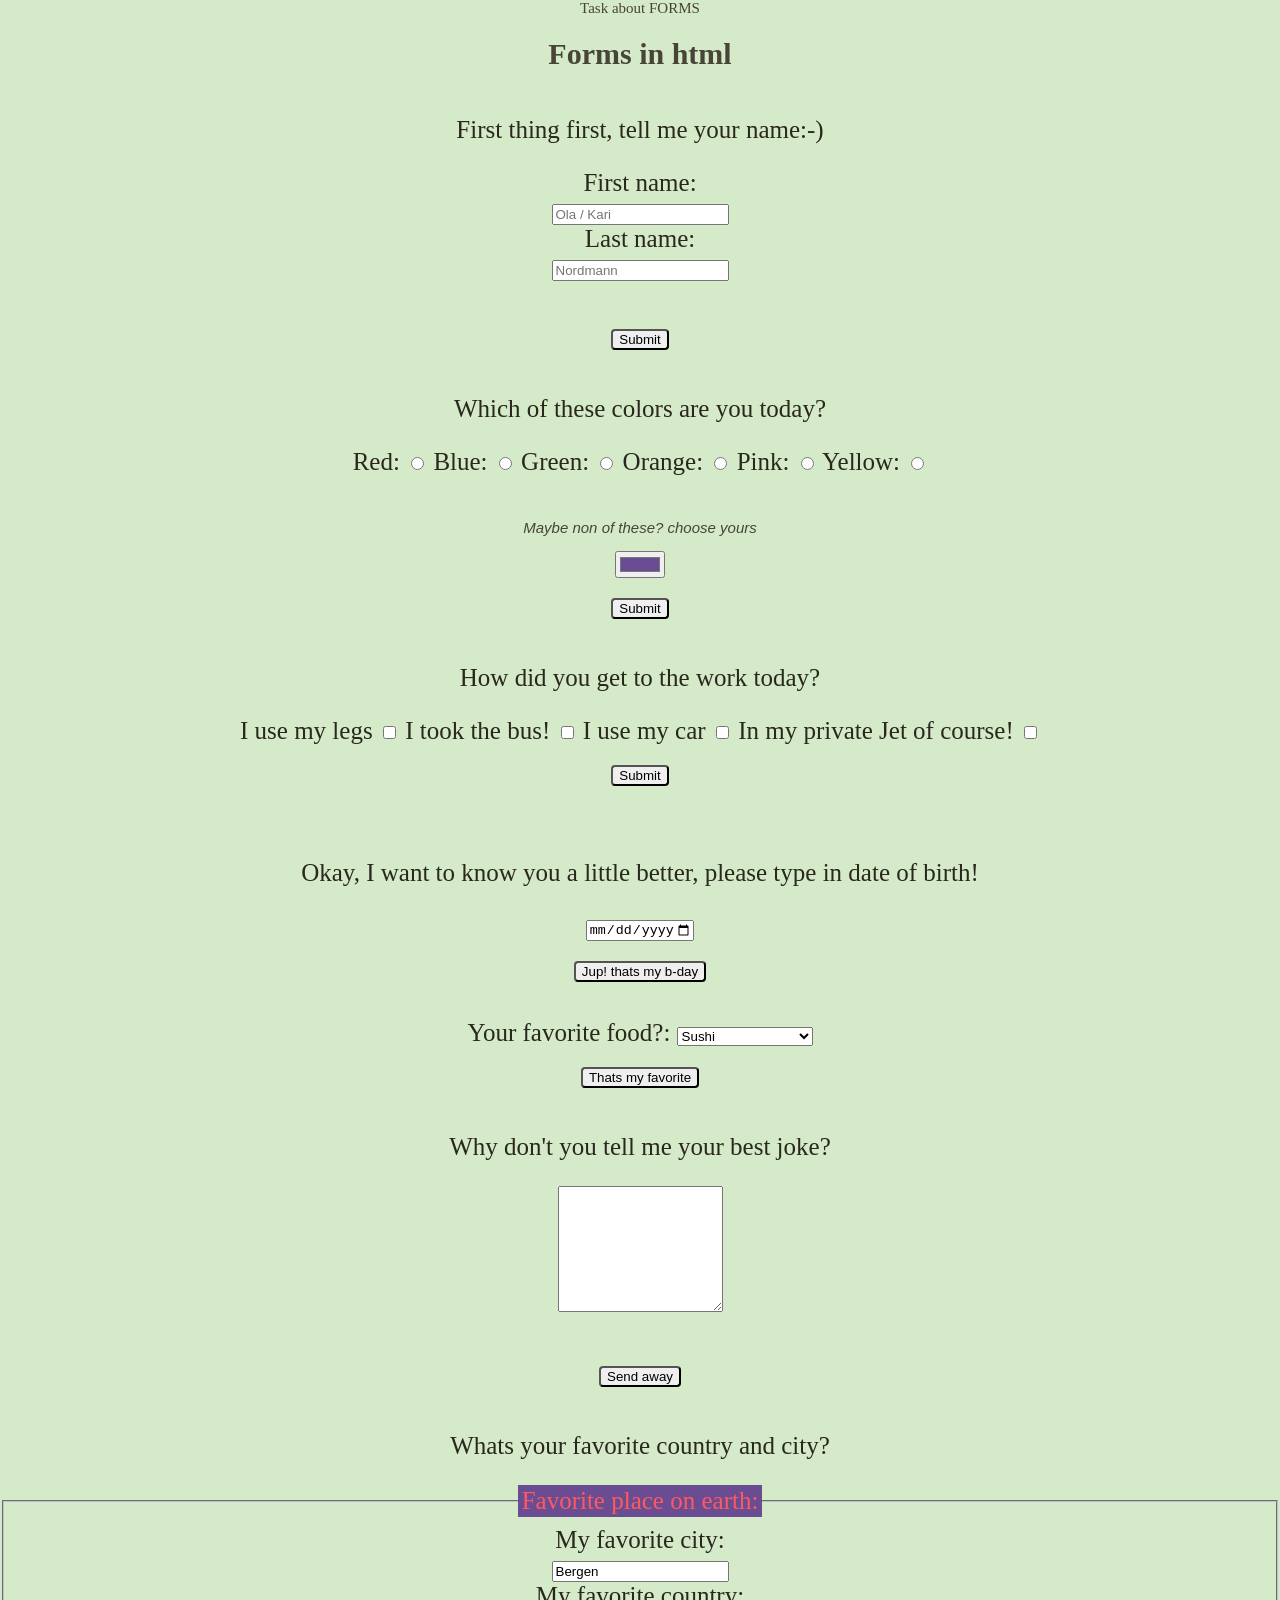
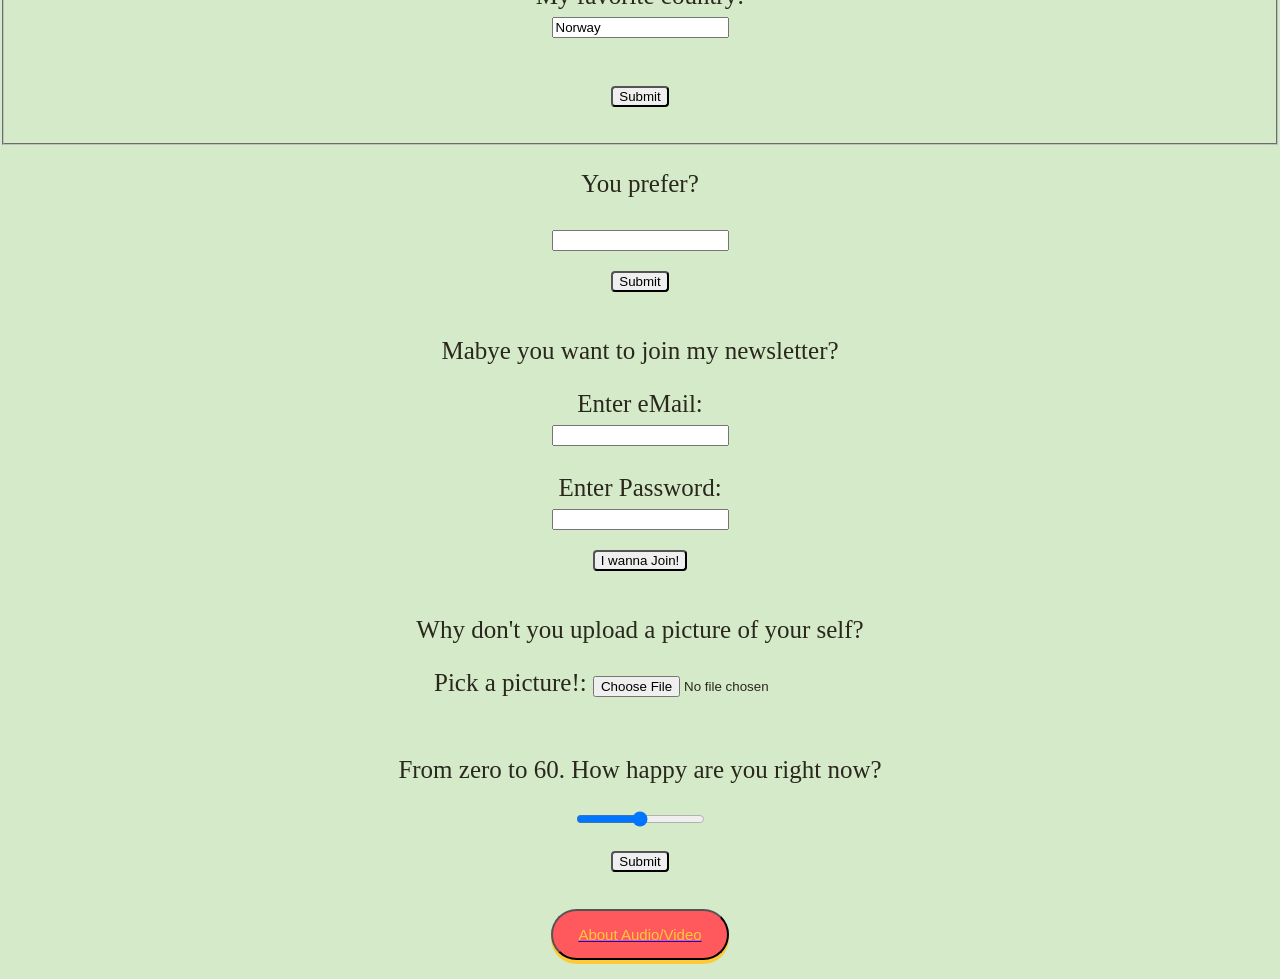
<file: index.html>
<!DOCTYPE html>
<html lang="en">
  <head>
    <meta charset="UTF-8" />
    <meta http-equiv="X-UA-Compatible" content="IE=edge" />
    <meta name="viewport" content="width=device-width, initial-scale=1.0" />
    <title>Task about forms</title>
    <link rel="stylesheet" href="styles.css" />
  </head>
  <header>Task about FORMS</header>
  <div>
    <h1>Forms in html</h1>
    <div class="main">
      <div class="questions">
        <p>First thing first, tell me your name:-)</p>
        <form>
          <label for="fname">First name:</label><br />
          <input type="text" id="fname" name="fname" placeholder="Ola / Kari" /><br />
          <label for="lname">Last name:</label><br />
          <input
            type="text"
            id="lname"
            name="lname"
            placeholder="Nordmann"
          /><br /><br />
          <input class="sub-btn" type="submit" value="Submit" />
        </form>
      </div>
      <div class="questions">
        <p>Which of these colors are you today?</p>
        <form>
          <label for="Red">Red:</label>
          <input type="radio" id="Red" name="Pick" value="" />
          <label for="Blue">Blue:</label>
          <input type="radio" id="Blue" name="Pick" value="" />
          <label for="Green">Green:</label>
          <input type="radio" id="Green" name="Pick" value="" />
          <label for="Orange">Orange:</label>
          <input type="radio" id="Orange" name="Pick" value="" />
          <label for="Pink">Pink:</label>
          <input type="radio" id="Pink" name="Pick" value="" />
          <label for="Yellow">Yellow:</label>
          <input type="radio" id="Yellow" name="Pick" value="" /><br />
          <br />
        </div>
          <label class="color-pick" for="favcolor">
              <p class="col-choose"><em>Maybe non of these? choose yours</em></p>
              </label>
            <input
              type="color"
              id="mycolor"
              name="mycolor"
              value="#6A4C93"
            /><br />
          <input class="sub-btn" type="submit" value="Submit" />
        </form>
      </div>
      <div class="questions">
        <p>How did you get to the work today?</p>
        <form>
          <label for="transport1"> I use my legs</label>
          <input
            type="checkbox"
            id="transport1"
            name="transport1"
            value="By Foot"
          />
          <label for="transport2"> I took the bus!</label>
          <input
            type="checkbox"
            id="transport2"
            name="transport2"
            value="Buss"
          />
          <label for="transport3"> I use my car</label>
          <input
            type="checkbox"
            id="transport3"
            name="transport3"
            value="Car"
          />
          <label for="transport4"> In my private Jet of course!</label>
          <input
            type="checkbox"
            id="transport4"
            name="transport4"
            value="Private Jet"
          /><br />
          <input class="sub-btn" type="submit" value="Submit" /> <br />
        </form>
      </div>
      <div class="questions">
        <p>
          Okay, I want to know you a little better, please type in date of
          birth!
        </p>
        <form>
          <label for="b-day"></label>
          <input
            type="date"
            id="b-day"
            name="b-day"
            max="2010-12-31"
            min="1960-12-31"
          />
          <input class="sub-btn" type="submit" value="Jup! thats my b-day" />
        </form>
      </div>
      <br />
      <div class="questions">
        <form>
          <label for="food">Your favorite food?:</label>
          <select id="food" name="food">
            <option value="sushi">Sushi</option>
            <option value="pizza">Pizza</option>
            <option value="hamburger">Hamburger</option>
            <option value="soup">Soup</option>
            <option value="beef">Beef</option>
            <option value="fish">Fish</option>
            <option value="nothing">I don't like anything</option>
          </select>
          <input class="sub-btn" type="submit" value="Thats my favorite" />
        </form>
      </div>
      <div class="questions">
        <p>Why don't you tell me your best joke?</p>
        <form>
          <textarea name="message" rows="8" cols="18"></textarea>
          <br /><br />
          <input class="sub-btn" type="submit" value="Send away" />
        </form>
      </div>
      <div class="questions">
        <p>Whats your favorite country and city?</p>
        <form>
          <fieldset>
            <legend>Favorite place on earth:</legend>
            <label for="city">My favorite city:</label><br />
            <input type="text" id="city" name="city" value="Bergen" /><br />
            <label for="country">My favorite country:</label><br />
            <input
              type="text"
              id="country"
              name="country"
              value="Norway"
            /><br /><br />
            <input class="sub-btn" type="submit" value="Submit" />
          </fieldset>
        </form>
      </div>
      <div class="questions">
        <p>You prefer?</p>
        <form>
          <input list="hobbies" name="hobbies" />
          <datalist id="hobbies">
            <option value="Read books"></option>
            <option value="Watch movies"></option>
            <option value="Listen to music"></option>
            <option value="Go for a walk in the park"></option>
            <option value="Go fishing"></option>
          </datalist>

          <input class="sub-btn" type="submit" />
        </form>
      </div>
      <div class="questions">
        <p>Mabye you want to join my newsletter?</p>
        <form>
          <label for="email">Enter eMail:</label><br />
          <input type="email" id="email" name="email" /><br />
          <br />
          <label for="pwd">Enter Password:</label><br />
          <input type="password" id="pwd" name="pwd" /> <br />
          <input class="sub-btn" type="submit" value="I wanna Join!" />
        </form>
      </div>
      <div class="questions">
        <p>Why don't you upload a picture of your self?</p>
        <form>
          <label for="myfile">Pick a picture!:</label>
          <input type="file" id="myfile" name="myfile" />
        </form>
      </div>
      <br>
      <br />
      <form>
        <p class="slider">From zero to 60. How happy are you right now?</p>
        <input type="range" id="zero-to-sixty" name="zero-to-sixty" min="0" max="60">
        <input class="sub-btn" type="submit" value="Submit">
      </form>
  </div>
  <br>
  </body>
  <footer>
    <a href="audio-video-page.html"><button>About Audio/Video</button></a>
  </footer>
</html>
</file>
<file: styles.css>
/* elements*/

body {
  margin: 0;
  background-color: #d4eac8;
  color: #484538;
  font-size: 15px;
  text-align: center;
  display: block;
  margin-left: auto;
  margin-right: auto;
}

button {
  display: inline-block;
  padding: 15px 25px;
  margin-bottom: 20px;
  margin-left: auto;
  margin-right: auto;
  font-size: 15px;
  cursor: grabbing;
  text-align: center;
  color: #ffca3a;
  background-color: #ff595e;
  border-radius: 60px;
  box-shadow: 0 4px #ffca3a;
  display: block;
}

legend {
  display: block;
  background-color: #6a4c93;
  color: #ff595e;
  padding: 2px 4px;
}

button:hover {
  background-color: #6a4c93;
}

button:active {
  background-color: #6a4c93;
  box-shadow: 0 5px #ffca3a;
  transform: translateY(4px);

  /* Class*/
}
.color-pick {
  color: #484538;
  font-family: "Trebuchet MS", "Lucida Sans Unicode", "Lucida Grande",
    "Lucida Sans", Arial, sans-serif;
  font-weight: 200;
  display: flex;
  margin-left: auto;
  margin-right: auto;
}

.col-choose {
  text-align: center;
  margin-left: auto;
  margin-right: auto;
}

.sub-btn {
  margin: 20px 10px;
  display: flex;
  text-align: center;
  margin-left: auto;
  margin-right: auto;
  border-radius: 4px;
}

.questions {
  color: #2a271d;
  font-size: 25px;
  display: flex;
  justify-content: center;
  flex-direction: column;
  margin-left: auto;
  margin-right: auto;
}

.audio-wrapper {
  display: flex;
  justify-content: space-between;
  flex-direction: column;
  margin-left: auto;
  margin-right: auto;
}

.slider {
  color: #2a271d;
  font-size: 25px;
}

/* IDs*/
</file>
